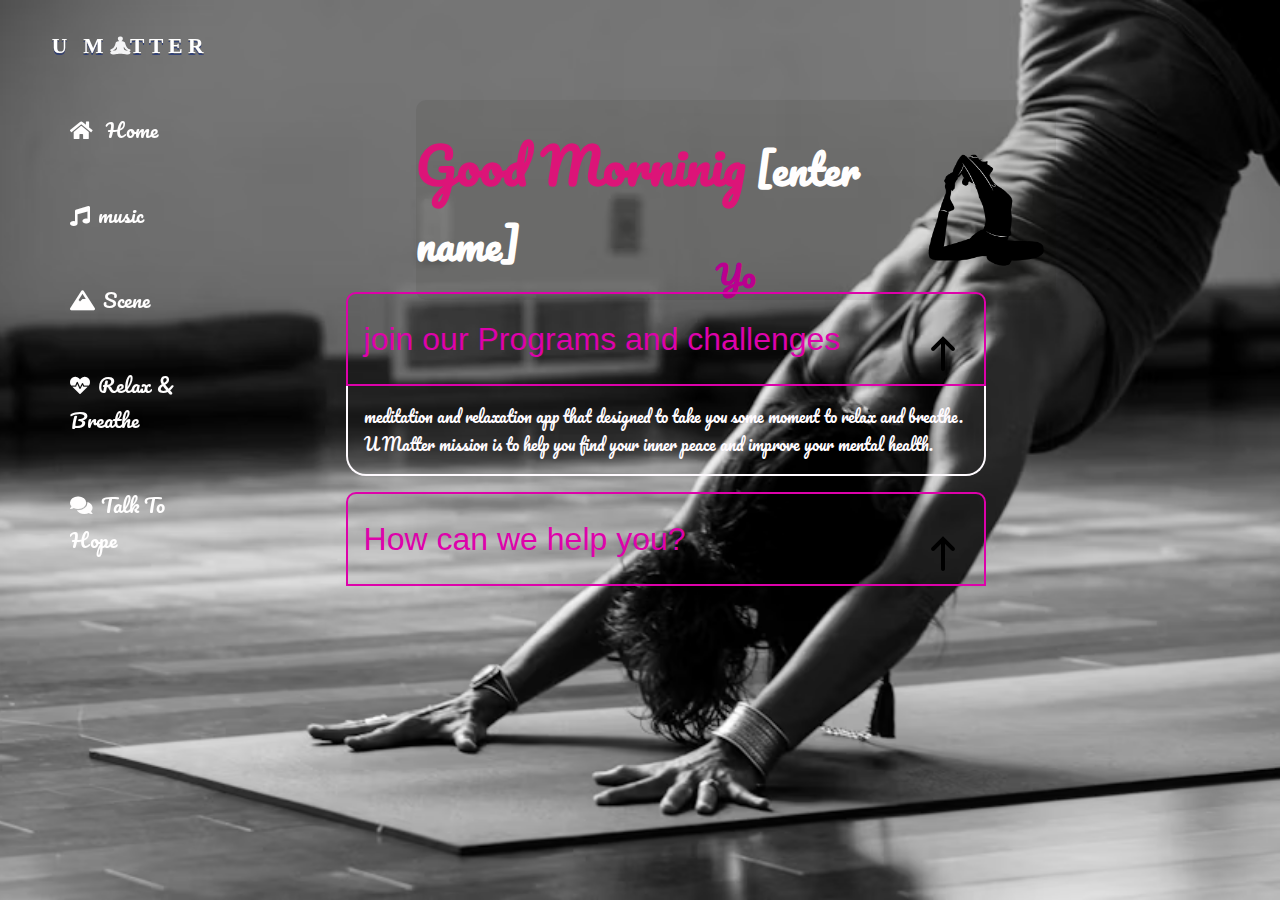
<file: index.html>
<!DOCTYPE html>
<html lang="en">
<head>
	<meta charset="UTF-8">
	<meta name="viewport" content="width=device-width, initial-scale=1.0">
	<title>Meditation Application</title>
	<link rel="stylesheet" href="https://cdnjs.cloudflare.com/ajax/libs/font-awesome/5.15.3/css/all.min.css">
	<link rel="stylesheet" href="/style.css">
	<link rel="preconnect" href="https://fonts.googleapis.com">
<link rel="preconnect" href="https://fonts.gstatic.com" crossorigin>
<link href="https://fonts.googleapis.com/css2?family=Pacifico&family=Playwrite+IT+Moderna&display=swap" rel="stylesheet">
	
</head>
<body>
	<!-- From Uiverse.io by G4b413l --> 

	<div id="wrapper">
		<aside>
			<nav class="nav">
				<img src="/imges/logo.svg" alt="">
				<a href="/index.html"><i class="fas fa-home nav-icon"> </i> <span>Home</span></a>
				<a href="/music.html"><i class="fas fa-music nav-icon"></i><span>music</span></a>
				<a href="/scene.html"><i class="fas fa-mountain nav-icon"></i><span>Scene</span></a>
				
				<a href="/Breathe.html"><i class="fas fa-heartbeat nav-icon"></i><span>Relax & Breathe</span></a>
				<a href="/talk.html"><i class="fas fa-comments nav-icon"></i><span>Talk To Hope</span></a>
			</nav>
		</aside>
		<main>
			
			<div class="main-logo-container">
				<div class="card-text">
					<h1>
						<span style="color: rgb(220, 20, 120); font-size: 50px;">Good Morninig</span>
						<span contenteditable="true">[enter name]</span>
					</h1>
				<div class="home-card-img">
					<img src="/imges/Lovepik_com-401746209-yoga-girl-silhouette.png" alt="" width="150px" height="">
				</div>
				<h2 class="typing"  style="display: flex; position: absolute; margin-top: 150px; color: #ba008f;
; ">emmaa</h2>
				</div>
				
			</div>
			<div class="main-accodin">
					<div id="accordion">
						<div class="accord">
						  <h1>join our Programs and challenges
							<img class="arrow-up" src="/imges/icons8-up-50.png" alt="">
						  </h1>
						  <p class="active">
							 meditation and relaxation app that designed to take you some moment to relax and breathe. U Matter mission is to help you find your inner peace and improve your mental health.
						  </p>
						</div>
						<div class="accord">
						  <h1>How can we help you?
							<img class="arrow-up" src="/imges/icons8-up-50.png" alt="">
						  </h1>
						  <p>
							U Matter helps you to relax your body and mind with meditation music, nature scenery with sounds, an AI voice asistant to talk to and breathing exercises to help you cope with your stress and anxiety. U Matter can help you to let go of the busy mind, and relax your body.
							<a href="" class="modal-btn">see more</a>
						  </p>
						</div>
					
				</div>
			</div>
			<div class="modal-bg ">
				<div class="modal-container">
				  <div class="modal ">
					<div class="card-modal   home-card-modal" id="music-modal">
					  <div class="modal-text">
						<h2>Music</h2>
						<p>Music to help you focus and relax.</p>
					  </div>
					</div>
				  </div>
		
				  <div class="modal">
					<div class="card-modal  home-card-modal" id="scene-modal">
					  <div class="modal-text">
						<h2>Scene</h2>
						<p>Nature scenes with sounds to enjoy while relaxing.</p>
					  </div>
					</div>
				  </div>
		
				  <div class="modal">
					<div class="card-modal  home-card-modal" id="breathe-modal">
					  <div class="modal-text">
						<h2>Breathing exercises</h2>
						<p>Guides you through the breathing exercise.</p>
					  </div>
					</div>
				  </div>
		
				  <div class="modal">
					<div class="card-modal card  home-card-modal" id="ai-modal">
					  <div class="modal-text">
						<h2>Talk to hope</h2>
						<p>A voice assistant that always here to talk and to listen.</p>
					  </div>
					</div>
				  </div>
				</div>
				<i class="fas fa-times close-btn"></i>
			  </div>
			</div>
		</main>
	</div>
	<script src="/index.js"></script>
</body>
</html>
</file>
<file: style.css>
*{
	padding: 0;
	margin: 0;
	box-sizing: border-box;
}


body{
	background: url(/imges/homm.avif);
	background-position: center;
	background-repeat: no-repeat;
	background-size: cover;
	background-attachment: fixed;
	height: 100%;
	position: relative;
	box-shadow: 0 5px 25px rgba(0 0 0 / 10%);
	background-color: #ee0b0b00;
	color: #080708;
	font-family: "Pacifico", cursive;
	font-weight: 100;
	font-style: normal;
	overflow: hidden;
}

.nav{
	display:flex;
	flex-direction: column;
	justify-content: start;
	width: 20vw;
	height: 100vw;
	position: fixed;
	padding: 0px 50px;
	z-index: 100;
	
	
	
	
	
}
.nav a{
	color: #fffefe;
	text-decoration: none;
	font-size: 20px;
	margin-left: 20px;
	font-family: "Pacifico", cursive;
	font-weight: 100;
	font-style: normal;
	margin-top: 50px;
	overflow: hidden;
}
.nav a:hover{
	color: #dd02aa;
	transition :all 0.3s;
	border-radius: 20px;
	border-color:wheat;
	border: solid;
	padding: 4px 10px;
}
.nav span{
	margin-left: 8px;
}
img{
	margin-top: 30px;
}

img:hover{
	transform: scale(1.2);
	transition: all 0.3s;
	filter: drop-shadow(10px 2px 10px 1px red);
	
}

.main-logo-container{
	display: inline-flex;
	position: absolute;
	top: 0;
	left: 0;
	width: 100%;
	height: 100vh;
	justify-content: center;
	font-family: "Pacifico", cursive;
	font-weight: 100;
	font-style: normal;
	font-size: 20px;
	margin-top: 10px;

}

.card-text{
	display: flex;
	justify-content: center;
	align-items: center;
	width: 50vw;
	height: 200px;
	border-radius: 10px;
	margin-left: 15vw;
	margin-top: 10vh;
	background-color: rgba(19, 12, 2, 0.062);
	position: absolute;
	color: #fffefe;
	
}

.main-accodin{
	display: flex;
	flex-direction: column;
	justify-content: space-between;
	margin-left: 10vw;
	position: absolute;
	transform: translate(-50%,-50%);
	top: 10%;
	left: 45%;
	width: 60vw;
	height: 200px;
}

button{
	display: flex;
	justify-content: space-between;
	align-items: center;
	width: 100%;
	height: 50px;
	background-color: #0b08088c;
	color: #ffffff;
	border: none;
	border-radius: 10px;
	font-family: 'Franklin Gothic Medium', 'Arial Narrow', Arial, sans-serif;
	padding: 0px 20px;
}
button:hover{
	background-color: #ffffff;
	color: #000000;
	transition: all 0.3s;
}

#accordion{
	width: 60%;
	display: flex;
	flex-direction: column;
	justify-content: center;
	align-items: center;
	position: absolute;
	top: 30vw;
	left: 15%;
  }
  .accord{
	width: 50vw ;
	margin: 0.5rem;
  }
  .accord h1{
	border: 2px solid;
	display: flex;
	justify-content: space-between;
	align-items: center;
	border-radius: 10px 10px 0px 0px;;
	background-color: #02010111;
	color: #dd02aa;
	cursor: pointer;
	font-family:'Gill Sans', 'Gill Sans MT', Calibri, 'Trebuchet MS', sans-serif;
	font-weight: 100;
	font-style: normal;
	padding: 5px 1rem;
  }
  .accord h1 i{
	cursor: pointer;
  }
  .accord p{
	display: none;
  }
  .accord p.active{
	display: block;
	border: 2px solid;
	border-top: none;
	border-radius: 0 0 20px 20px ;
	padding: 1rem;
	background-color: #ee0b0b00;
	color: #fffbff;
	font-family: "Pacifico", cursive;
	font-weight: 100;
	font-style: normal;
	text-decoration: none;
	list-style-type: none;
	
	
  }
.arrow-up{
	cursor: pointer;
	margin: 10;
}
.home-card-img{
	transition: all 0.3s;
	margin-left: 10px;

}
.home-card-img:hover{
	transform: scale(1.2);
	z-index: 4;
}


  .modal-bg{
	position: fixed;
	top: 0;
	right: 0;
	width: 100%;
	height: 100vh;
	visibility: hidden;
	opacity: 0;
  }
  .modal-container {
	display: flex;
	align-items: center;
	justify-content: center;
	flex-wrap: wrap;
	height: 85%;
	margin: 3rem 1rem 0 1rem;
	background-color: linear-gradient(
	  to top right,
	  rgba(150, 20, 20, 0.7),
	  rgba(146, 36, 36, 0.3)
	);
	padding: 0.3rem;
	box-shadow: 0 5px 25px rgba(0 0 0 / 10%);
	border-radius: 10px;
	backdrop-filter: blur(3rem);
	background-clip: padding-box;
	position: relative;
	color: white;
  }
  .home-card-modal {
	padding: 0;
	width: 225px;
	height: 290px;
	display: flex;
	align-items: center;
	flex-direction: column;
	justify-content: flex-end;
	margin: 0 0.5rem;
	color: var(--light);
	box-shadow: 0 5px 25px rgba(0 0 0 / 20%);
	position: relative;
	transition: 0.3s ease;
  }
  .home-card-modal:before {
	content: "";
	position: absolute;
	top: 0;
	left: 0;
	right: 0;
	bottom: 0;
	background: rgba(89, 97, 221, 0.2);
	border-radius: 10px;
  }
  .home-card-modal:hover {
	transform: translateY(-10px);
  }
  .modal-text {
	background-color: rgba(0 0 0 / 50%);
	padding: 1rem 0.6rem;
	height: 7rem;
	border-bottom-left-radius: 10px;
	border-bottom-right-radius: 10px;
	z-index: 90;
  }
  .home-card-modal h2 {
	font-size: 18px;
	text-align: center;
	line-height: 1.3;
	margin-bottom: 0.7rem;
  }
  .home-card-modal p {
	font-size: 14px;
	font-weight: 500;
  }
  
  .modal-active {
	visibility: visible;
	opacity: 1;
  }
  .close-btn {
	position: absolute;
	top: 4rem;
	right: 3rem;
	font-size: 1.5rem;
	cursor: pointer;
	color: #ffffff;
	transition: 0.3s ease;
  }
  .close-btn:hover {
	transform: rotate(360deg);
  }

  /* bg modal */
  #music-modal {
	background: url(/imges/music.jpg);
	background-repeat: no-repeat;
	background-size: cover;
	background-position: center;
	border-radius: 10px;

  }
  #scene-modal {
	background: url(/imges/scene.jpg);
	background-repeat: no-repeat;
	background-size: cover;
	background-position: center;
	border-radius: 10px;
  }
   #breathe-modal {
	background: url(/imges/breathe.jpg);
	background-repeat: no-repeat;
	background-size: cover;
	background-position: center;
	border-radius: 10px;

  }
  #ai-modal {
	background: url(/imges/ai.jpg);
	background-repeat: no-repeat;
	background-size: cover;
	background-position: center;
	border-radius: 10px;

  }
  

	/* ------------------ */
	
/* music seassion startrtee */
.main{
	display: flex;
	justify-content: center;
	align-items: center;
	margin-top:20px ;
	border: none;
}

.music-all-list{
	height: auto;
	display: flex;
	align-items: center;
	justify-content: center;
	background-color: rgb(22, 86, 164); 
	padding: 1rem;
	border-radius: 20px;
	border: none;
}

.music-all-list h1{
	font-size: 40px;
	padding: 20px;
	color: white;
}

select{
	padding:1rem;
	width: 35vw;
	margin-top: 20px;
	border-radius: 20px;
	background-color: #ffffff;
	color: #030202;
	font: bold;
	border: none;
	padding-right: 50px;
	font-family:Verdana, Geneva, Tahoma, sans-serif;
}
.music-all-list:hover{
	background-color: #dd02aa;
	color: #000000;

}
select:hover{
	background-color: #181c1e;
	color: #fffefe;
}
.music-all-list::placeholder{
	font-size: 20px;
	font-weight: bold;

}

.try{
	border: solid;
	width: 50vw;
	height: 500px;
}

.div-container{
	display: flex;
	justify-content: center;
	align-items: center;
	margin-top: 20px;
}
</file>
